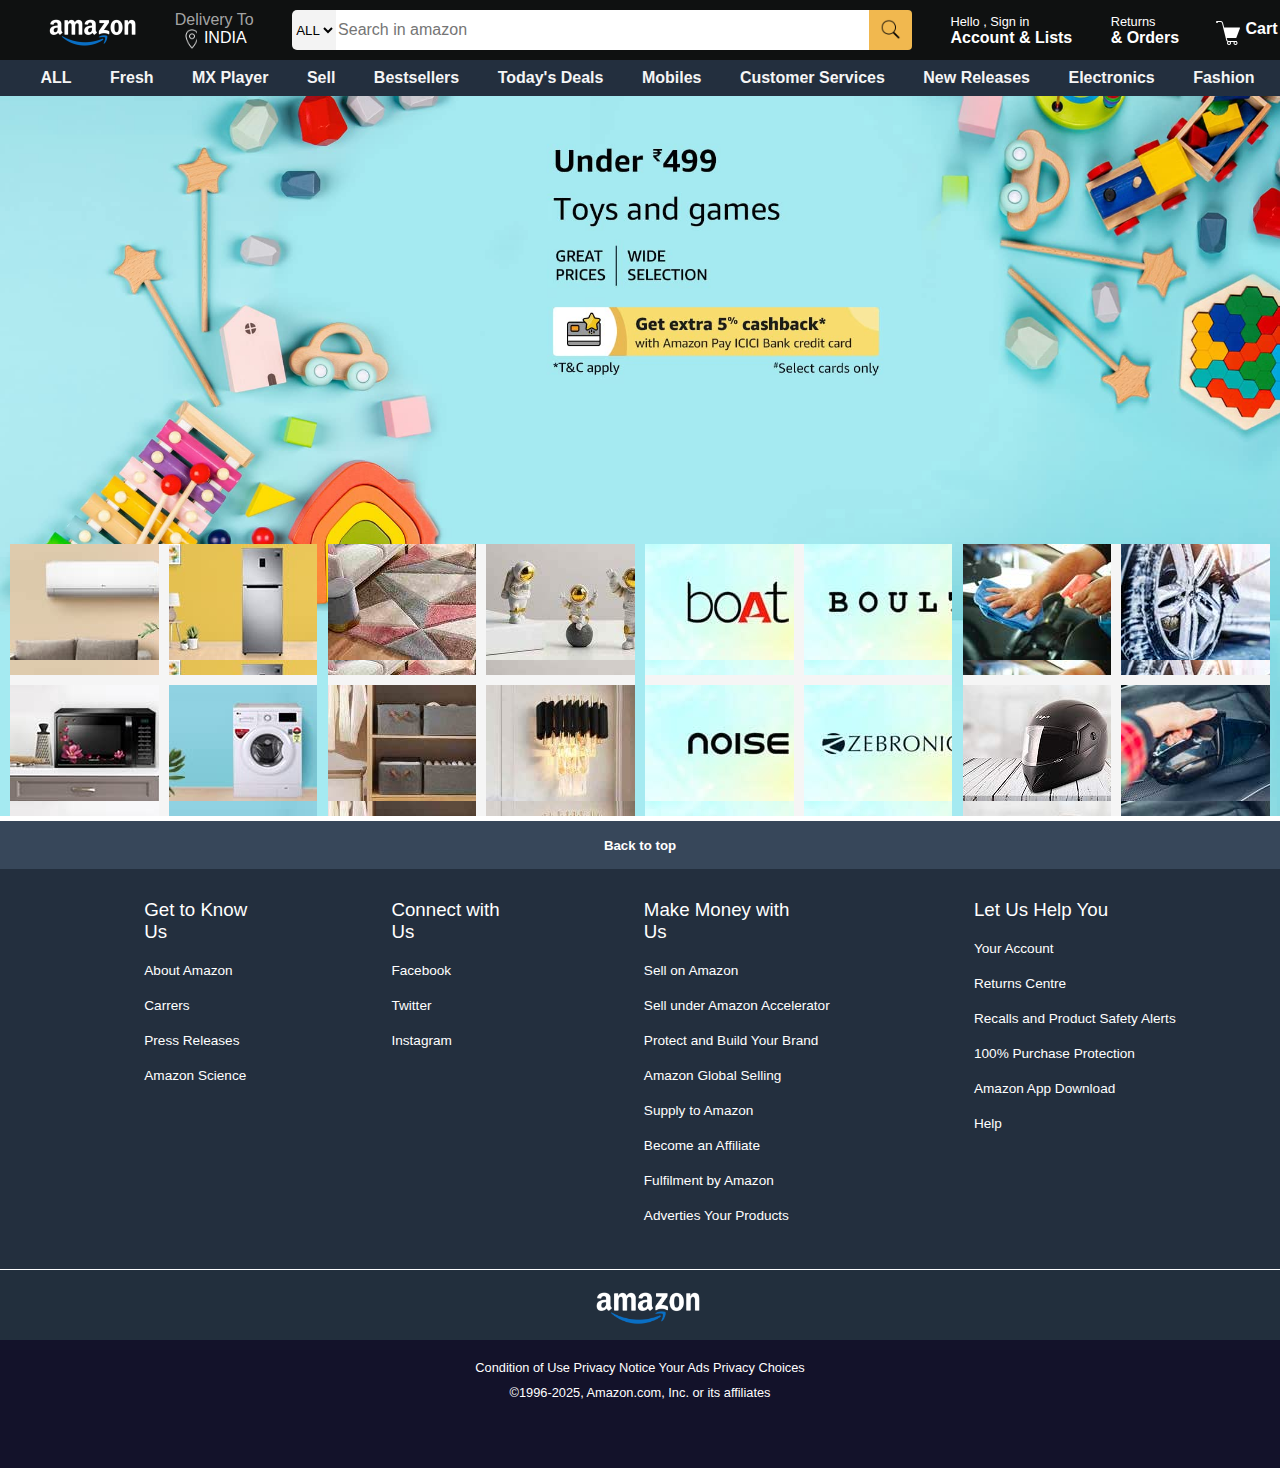
<file: index.html>
<!DOCTYPE html>
<html lang="en">
<head>
    <meta charset="UTF-8">
    <meta name="viewport" content="width=device-width, initial-scale=1.0">
    <title>AMAZON-UI-CLONE-By-Subham</title>
    <link rel="stylesheet" href="style.css">
</head>
<body>
    <div class="navbar">
        <div class="nav-logo border">
            <div class="logo">

            </div>
        </div>
        <div class="nav-address border">
            <p class="add-1st">
                 Delivery To</p>
            <div class="add-icon">
                <div class="add-icon1"></div>
                <P>INDIA</P>
            </div>
        </div>
        <div class="nav-search border">
            <select class="select-all"> 
                <option> ALL </option>
                </select>
            <input placeholder="Search in amazon" class="Search-input">
            <div class="search-icon" ></div>
        </div>
        <div class="nav-signin border">
            <p class="p1"><span> Hello , Sign in</span></p>
            <p class="p2"> Account & Lists </p>
        </div>

        <div class="nav-returns border">
            <p class="r1"><span> Returns </span></p>
            <p class="r2"> & Orders </p>
        </div>
        <div class="nav-cart">
            <img src="icons8-cart-50.png" alt="" class="cart-1">
            <p>Cart</p>
            
        </div>

    </div>
    <div class="panel border">
        <div class="menu"> 
        <p>ALL</p>
        <p>Fresh</p>
        <p>MX Player</p>
       <p>Sell</p>
       <p>Bestsellers</p>
       <p>Today's Deals</p>
       <p>Mobiles</p>
       <p>Customer Services</p>
       <p>New Releases</p>
       <p>Electronics</p>
       <p>Fashion</p>
    </div>
    </div>

    <div class="hero-page">
        <div class="shop-section">
            <div class="container-1">
                 <div class="fst-1st" style="background-image: url(1st\ 1st.jpg);"></div>
                <div class="fst-2nd" style="background-image: url(1st\ 2nd.jpg);"></div>
                <div class="fst-3rd" style="background-image: url(1st\ 3rd.jpg);"></div>
                <div class="fst-4th" style="background-image: url(1st\ 4th.jpg);"></div>
            </div>
            <div class="container-2">
               
                <div class="fst-1st" style="background-image: url(2nd\ 1st.jpg);"></div>
                <div class="fst-2nd" style="background-image: url(2nd\ 2nd.jpg);"></div>
                <div class="fst-3rd" style="background-image: url(2nd\ 3rd.jpg);"></div>
                <div class="fst-4th" style="background-image: url(2nd\ 4th.jpg);"></div>
            </div>
            <div class="container-3">
                
                <div class="fst-1st" style="background-image: url(3rd\ 1st.jpg);"></div>
                <div class="fst-2nd" style="background-image: url(3rd\ 2nd.jpg);"></div>
                <div class="fst-3rd" style="background-image: url(3rd\ 3rd.jpg);"></div>
                <div class="fst-4th" style="background-image: url(3rd\ 4th.jpg);"></div>
            </div>
            <div class="container-4">
              
                <div class="fst-1st" style="background-image: url(4th\ 1st.jpg);"></div>
                <div class="fst-2nd" style="background-image: url(4th\ 2nd.jpg);"></div>
                <div class="fst-3rd" style="background-image: url(4th\ 3rd.jpg);"></div>
                <div class="fst-4th" style="background-image: url(4th\ 4th.jpg);"></div>
            </div>
        </div>

    </div>

    <div class="footer">
        <h5>Back to top</h5>
    </div>
    <div class="footer-2">
        <ul>
        <h3><pre>Get to Know
Us</pre>
        </h3>
        <a>About Amazon</a>
        <a>Carrers</a>
        <a>Press Releases</a>
        <a>Amazon Science</a>
        </ul>
        <ul>
            <h3><pre>Connect with
Us</pre></h3>
        <a>Facebook</a>
        <a>Twitter</a>
        <a>Instagram</a>

        </ul>
        <ul>
            <h3><pre>Make Money with
Us</pre>
            </h3>
            <a>Sell on Amazon</a>
            <a>Sell under Amazon Accelerator</a>
            <a>Protect and Build Your Brand</a>
            <a>Amazon Global Selling</a>
            <a>Supply to Amazon</a>
            <a>Become an Affiliate</a>
            <a>Fulfilment by Amazon</a>
            <a>Adverties Your Products</a>
            
        
        </ul>
        <ul>
            <h3><pre>Let Us Help You</pre>
            </h3>
            <a>Your Account</a>
            <a>Returns Centre</a>
            <a>Recalls and Product Safety Alerts</a>
            <a>100% Purchase Protection</a>
            <a>Amazon App Download</a>
            <a>Help</a>
        </ul>
    </div>

    <div class="footer-3">
        <div id="logo"></div>
    </div>
    <div class="footer-4">
        <div class="pages">
            <a>Condition of Use</a>
            <a>Privacy Notice</a>
            <a>Your Ads Privacy Choices</a>
        </div>
        <div class="copyright">
©1996-2025, Amazon.com, Inc. or its affiliates
        </div>
    </div>
</body>
</html>
</file>
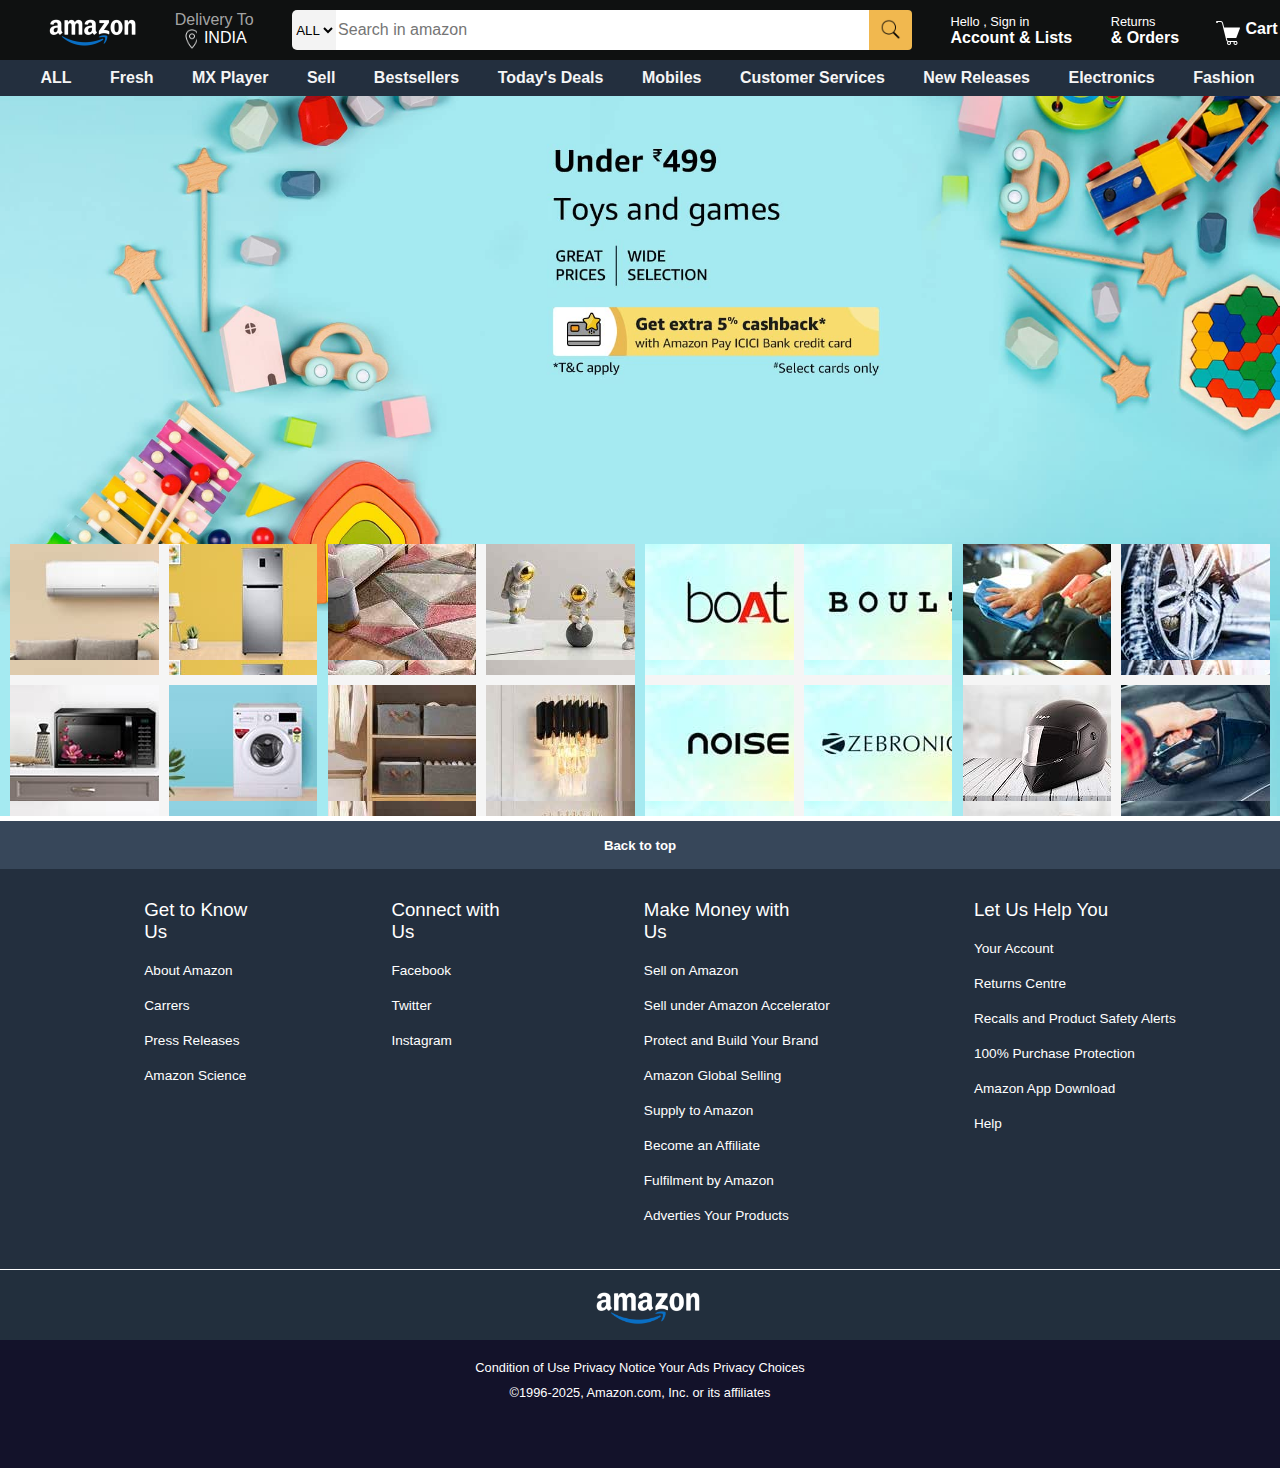
<file: Amazon-clone.html>
<!DOCTYPE html>
<html lang="en">
<head>
    <meta charset="UTF-8">
    <meta name="viewport" content="width=device-width, initial-scale=1.0">
    <title>AMAZON-UI-CLONE</title>
    <link rel="stylesheet" href="Amazon-clone.css">
</head>
<body>
    <div class="navbar">
        <div class="nav-logo border">
            <div class="logo">

            </div>
        </div>
        <div class="nav-address border">
            <p class="add-1st">
                 Delivery To</p>
            <div class="add-icon">
                <div class="add-icon1"></div>
                <P>INDIA</P>
            </div>
        </div>
        <div class="nav-search border">
            <select class="select-all"> 
                <option> ALL </option>
                </select>
            <input placeholder="Search in amazon" class="Search-input">
            <div class="search-icon" ></div>
        </div>
        <div class="nav-signin border">
            <p class="p1"><span> Hello , Sign in</span></p>
            <p class="p2"> Account & Lists </p>
        </div>

        <div class="nav-returns border">
            <p class="r1"><span> Returns </span></p>
            <p class="r2"> & Orders </p>
        </div>
        <div class="nav-cart">
            <img src="icons8-cart-50.png" alt="" class="cart-1">
            <p>Cart</p>
            
        </div>

    </div>
    <div class="panel border">
        <div class="menu"> 
        <p>ALL</p>
        <p>Fresh</p>
        <p>MX Player</p>
       <p>Sell</p>
       <p>Bestsellers</p>
       <p>Today's Deals</p>
       <p>Mobiles</p>
       <p>Customer Services</p>
       <p>New Releases</p>
       <p>Electronics</p>
       <p>Fashion</p>
    </div>
    </div>

    <div class="hero-page">
        <div class="shop-section">
            <div class="container-1">
                 <div class="fst-1st" style="background-image: url(1st\ 1st.jpg);"></div>
                <div class="fst-2nd" style="background-image: url(1st\ 2nd.jpg);"></div>
                <div class="fst-3rd" style="background-image: url(1st\ 3rd.jpg);"></div>
                <div class="fst-4th" style="background-image: url(1st\ 4th.jpg);"></div>
            </div>
            <div class="container-2">
               
                <div class="fst-1st" style="background-image: url(2nd\ 1st.jpg);"></div>
                <div class="fst-2nd" style="background-image: url(2nd\ 2nd.jpg);"></div>
                <div class="fst-3rd" style="background-image: url(2nd\ 3rd.jpg);"></div>
                <div class="fst-4th" style="background-image: url(2nd\ 4th.jpg);"></div>
            </div>
            <div class="container-3">
                
                <div class="fst-1st" style="background-image: url(3rd\ 1st.jpg);"></div>
                <div class="fst-2nd" style="background-image: url(3rd\ 2nd.jpg);"></div>
                <div class="fst-3rd" style="background-image: url(3rd\ 3rd.jpg);"></div>
                <div class="fst-4th" style="background-image: url(3rd\ 4th.jpg);"></div>
            </div>
            <div class="container-4">
              
                <div class="fst-1st" style="background-image: url(4th\ 1st.jpg);"></div>
                <div class="fst-2nd" style="background-image: url(4th\ 2nd.jpg);"></div>
                <div class="fst-3rd" style="background-image: url(4th\ 3rd.jpg);"></div>
                <div class="fst-4th" style="background-image: url(4th\ 4th.jpg);"></div>
            </div>
        </div>

    </div>

    <div class="footer">
        <h5>Back to top</h5>
    </div>
    <div class="footer-2">
        <ul>
        <h3><pre>Get to Know
Us</pre>
        </h3>
        <a>About Amazon</a>
        <a>Carrers</a>
        <a>Press Releases</a>
        <a>Amazon Science</a>
        </ul>
        <ul>
            <h3><pre>Connect with
Us</pre></h3>
        <a>Facebook</a>
        <a>Twitter</a>
        <a>Instagram</a>

        </ul>
        <ul>
            <h3><pre>Make Money with
Us</pre>
            </h3>
            <a>Sell on Amazon</a>
            <a>Sell under Amazon Accelerator</a>
            <a>Protect and Build Your Brand</a>
            <a>Amazon Global Selling</a>
            <a>Supply to Amazon</a>
            <a>Become an Affiliate</a>
            <a>Fulfilment by Amazon</a>
            <a>Adverties Your Products</a>
            
        
        </ul>
        <ul>
            <h3><pre>Let Us Help You</pre>
            </h3>
            <a>Your Account</a>
            <a>Returns Centre</a>
            <a>Recalls and Product Safety Alerts</a>
            <a>100% Purchase Protection</a>
            <a>Amazon App Download</a>
            <a>Help</a>
        </ul>
    </div>

    <div class="footer-3">
        <div id="logo"></div>
    </div>
    <div class="footer-4">
        <div class="pages">
            <a>Condition of Use</a>
            <a>Privacy Notice</a>
            <a>Your Ads Privacy Choices</a>
        </div>
        <div class="copyright">
©1996-2025, Amazon.com, Inc. or its affiliates
        </div>
    </div>
</body>
</html>
</file>
<file: style.css>
*{
    margin: 0;
    font-family: Arial, Helvetica, sans-serif;
    border: border-box;

}

.navbar{
    height: 60px;
    background-color: #0f1111;
    color: white;
    display: flex;
    align-items: center;
    justify-content: space-evenly;
}

.navlogo{
    height: 50px;
    width: 100px;
}
.border{
    border: 2px solid transparent;
}
.border:hover{
    border: 2px solid white;
}
.logo{
    background-image:url("amazon-logo-amazon-icon-transparent-free-png.png");
    background-size: cover;
    height: 50px;
    width: 100px;
    filter: invert();
}
.add-icon{
    display: flex;
    justify-content: space-evenly;
}
.add-icon1{
    background-image: url("icons8-location-50.png");
    background-size: cover;
    height: 20px;
    width: 15px;
    filter: invert();
}

.add-1st{
    color: #cccc;
    font-size: 1rem;
}

.add-2nd{
    color: #cccb;
    font-size: 1rem;
}

.nav-search{
    display: flex;
    border-radius: 5px;
    width: 620px;
    height: 40px;
}

.select-all{
    background-color: #f3f3f3;
    width: 50px;
    border-bottom-left-radius: 5px;
    border-top-left-radius: 5px;
    text-align: center;
    border: none;
}
.Search-input{
    width: 100%;
    font-size: 1rem;
    border: none;
}
.search-icon{
    background-image: url(icons8-search-50.png);
    background-size: 50%;
    background-position: center;
    background-repeat: no-repeat;
    height: 40px;
    width: 50px;
    background-color: #f1b84f;
    justify-items: center;
    border-top-right-radius: 4px ;
    border-bottom-right-radius: 4px ;
}
.p1{
    font-size: 0.8rem;
}
.p2{
    font-size: 1rem;
    font-weight: 700;
}

.r1{
    font-size: 0.8rem;
}
.r2{
    font-size: 1rem;
    font-weight: 700;
}

.nav-cart{
    height: 20px;
    width: 30px;
    font-weight: 700;
    display: flex;
    
  
}
.cart-1{
    height: 25px;
    width: 25px;
    margin-right: 5px;
    margin-bottom: 50px;
    filter: invert();
}

.cart{
    height: 25px;
    width: 25px;
    justify-items: center;
}

.panel{
    height: 2rem;
    display: flex;
    color: whitesmoke;
    background-color: #232F3E;
    
}

.menu p{         /* here p use for paragraph */
    display: inline;
    margin-left: 15px;

}

.menu {
    width: 100%;
    font-size: 1rem;
    font-weight: 700;
    justify-content: space-evenly;
    align-items: center;
    display: flex;
}
.hero-page{
    background-image: url(PC_Hero_2x-toys_1._CB582765723_.jpg);
    background-size: cover;
    height: 45rem;
    display: flex;
    justify-content: center;
    align-items: flex-end;
}

/* for 4th round */
.shop-section{
    width: 100%;
    display: flex;
    justify-content: space-evenly;
   
    
}
.container-1{
    height: 17rem;
    width: 24%;
    display: grid;
    grid-template-columns: repeat(2 , 1fr);
    grid-template-rows: repeat(2 , 1fr);
    gap: 10px;
    background-size: cover;
    background-position: center;
    background-color: whitesmoke;
}
.container-2{
    height: 17rem;
    width: 24%;
    display: grid;
    grid-template-columns: repeat(2 , 1fr);
    grid-template-rows: repeat(2 , 1fr);
    gap: 10px;
    background-size: cover;
    background-position: center;
    background-color: whitesmoke;
}
.container-3{
    height: 17rem;
    width: 24%;
    display: grid;
    grid-template-columns: repeat(2 , 1fr);
    grid-template-rows: repeat(2 , 1fr);
    gap: 10px;
    background-size: cover;
    background-position: center;
    background-color: whitesmoke;
}
.container-4{
    height: 17rem;
    width: 24%;
    display: grid;
    grid-template-columns: repeat(2 , 1fr);
    grid-template-rows: repeat(2 , 1fr);
    gap: 10px;
    background-size: cover;
    background-position: center;
    background-color: whitesmoke;
}
.footer{
    color: white;
    height: 3rem;
    display: flex;
    background-color: #37475a;
    justify-content: center;
    align-items: center;
    font-size: 1rem;
    margin-top: 5px;
}
.footer-2{
    height: 25rem;
    color: white;
    background-color: #232F3E;
    display: flex;
    justify-content: space-evenly;

}
ul h3{
    margin-top: 30px;
    font-weight: 500;
    
    
}

ul a {
    display: block;
    margin-top: 20px;
    font-size: 0.85rem;
    font-family: 'Lucida Sans', 'Lucida Sans Regular', 'Lucida Grande', 'Lucida Sans Unicode', Geneva, Verdana, sans-serif; 
}
.footer-3{
    height: 70px;
    color: white;
    background-color: #222f3d;
    border-top: 1px solid white;
    display: flex;
    justify-content: center;
    align-items: center;
}
#logo{
    background-image:url("amazon-logo-amazon-icon-transparent-free-png.png");
    background-size: cover;
    height: 60px;
    width: 120px;
    filter: invert();
}
.footer-4{
    background-color: #13122a;
    color: white;
    height: 8rem;
    font-size: 0.8rem;
    text-align: center;
}
.pages{
    padding-top: 20px;
}
.copyright{
    padding: 10px;
}

/* Mobile devices - iphone, samsung */
@media only screen and
(min-width: 320px) and
(max-width: 767px) and
(min-resolution: 150dpi) and
( -webkit-min-device-pixel-ratio: 2)
</file>
<file: Amazon-clone.css>
*{
    margin: 0;
    font-family: Arial, Helvetica, sans-serif;
    border: border-box;

}

.navbar{
    height: 60px;
    background-color: #0f1111;
    color: white;
    display: flex;
    align-items: center;
    justify-content: space-evenly;
}

.navlogo{
    height: 50px;
    width: 100px;
}
.border{
    border: 2px solid transparent;
}
.border:hover{
    border: 2px solid white;
}
.logo{
    background-image:url("amazon-logo-amazon-icon-transparent-free-png.png");
    background-size: cover;
    height: 50px;
    width: 100px;
    filter: invert();
}
.add-icon{
    display: flex;
    justify-content: space-evenly;
}
.add-icon1{
    background-image: url("icons8-location-50.png");
    background-size: cover;
    height: 20px;
    width: 15px;
    filter: invert();
}

.add-1st{
    color: #cccc;
    font-size: 1rem;
}

.add-2nd{
    color: #cccb;
    font-size: 1rem;
}

.nav-search{
    display: flex;
    border-radius: 5px;
    width: 620px;
    height: 40px;
}

.select-all{
    background-color: #f3f3f3;
    width: 50px;
    border-bottom-left-radius: 5px;
    border-top-left-radius: 5px;
    text-align: center;
    border: none;
}
.Search-input{
    width: 100%;
    font-size: 1rem;
    border: none;
}
.search-icon{
    background-image: url(icons8-search-50.png);
    background-size: 50%;
    background-position: center;
    background-repeat: no-repeat;
    height: 40px;
    width: 50px;
    background-color: #f1b84f;
    justify-items: center;
    border-top-right-radius: 4px ;
    border-bottom-right-radius: 4px ;
}
.p1{
    font-size: 0.8rem;
}
.p2{
    font-size: 1rem;
    font-weight: 700;
}

.r1{
    font-size: 0.8rem;
}
.r2{
    font-size: 1rem;
    font-weight: 700;
}

.nav-cart{
    height: 20px;
    width: 30px;
    font-weight: 700;
    display: flex;
    
  
}
.cart-1{
    height: 25px;
    width: 25px;
    margin-right: 5px;
    margin-bottom: 50px;
    filter: invert();
}

.cart{
    height: 25px;
    width: 25px;
    justify-items: center;
}

.panel{
    height: 2rem;
    display: flex;
    color: whitesmoke;
    background-color: #232F3E;
    
}

.menu p{         /* here p use for paragraph */
    display: inline;
    margin-left: 15px;

}

.menu {
    width: 100%;
    font-size: 1rem;
    font-weight: 700;
    justify-content: space-evenly;
    align-items: center;
    display: flex;
}
.hero-page{
    background-image: url(PC_Hero_2x-toys_1._CB582765723_.jpg);
    background-size: cover;
    height: 45rem;
    display: flex;
    justify-content: center;
    align-items: flex-end;
}

/* for 4th round */
.shop-section{
    width: 100%;
    display: flex;
    justify-content: space-evenly;
   
    
}
.container-1{
    height: 17rem;
    width: 24%;
    display: grid;
    grid-template-columns: repeat(2 , 1fr);
    grid-template-rows: repeat(2 , 1fr);
    gap: 10px;
    background-size: cover;
    background-position: center;
    background-color: whitesmoke;
}
.container-2{
    height: 17rem;
    width: 24%;
    display: grid;
    grid-template-columns: repeat(2 , 1fr);
    grid-template-rows: repeat(2 , 1fr);
    gap: 10px;
    background-size: cover;
    background-position: center;
    background-color: whitesmoke;
}
.container-3{
    height: 17rem;
    width: 24%;
    display: grid;
    grid-template-columns: repeat(2 , 1fr);
    grid-template-rows: repeat(2 , 1fr);
    gap: 10px;
    background-size: cover;
    background-position: center;
    background-color: whitesmoke;
}
.container-4{
    height: 17rem;
    width: 24%;
    display: grid;
    grid-template-columns: repeat(2 , 1fr);
    grid-template-rows: repeat(2 , 1fr);
    gap: 10px;
    background-size: cover;
    background-position: center;
    background-color: whitesmoke;
}
.footer{
    color: white;
    height: 3rem;
    display: flex;
    background-color: #37475a;
    justify-content: center;
    align-items: center;
    font-size: 1rem;
    margin-top: 5px;
}
.footer-2{
    height: 25rem;
    color: white;
    background-color: #232F3E;
    display: flex;
    justify-content: space-evenly;

}
ul h3{
    margin-top: 30px;
    font-weight: 500;
    
    
}

ul a {
    display: block;
    margin-top: 20px;
    font-size: 0.85rem;
    font-family: 'Lucida Sans', 'Lucida Sans Regular', 'Lucida Grande', 'Lucida Sans Unicode', Geneva, Verdana, sans-serif; 
}
.footer-3{
    height: 70px;
    color: white;
    background-color: #222f3d;
    border-top: 1px solid white;
    display: flex;
    justify-content: center;
    align-items: center;
}
#logo{
    background-image:url("amazon-logo-amazon-icon-transparent-free-png.png");
    background-size: cover;
    height: 60px;
    width: 120px;
    filter: invert();
}
.footer-4{
    background-color: #13122a;
    color: white;
    height: 8rem;
    font-size: 0.8rem;
    text-align: center;
}
.pages{
    padding-top: 20px;
}
.copyright{
    padding: 10px;
}

/* Mobile devices - iphone, samsung */
@media only screen and
(min-width: 320px) and
(max-width: 767px) and
(min-resolution: 150dpi) and
( -webkit-min-device-pixel-ratio: 2)
</file>
